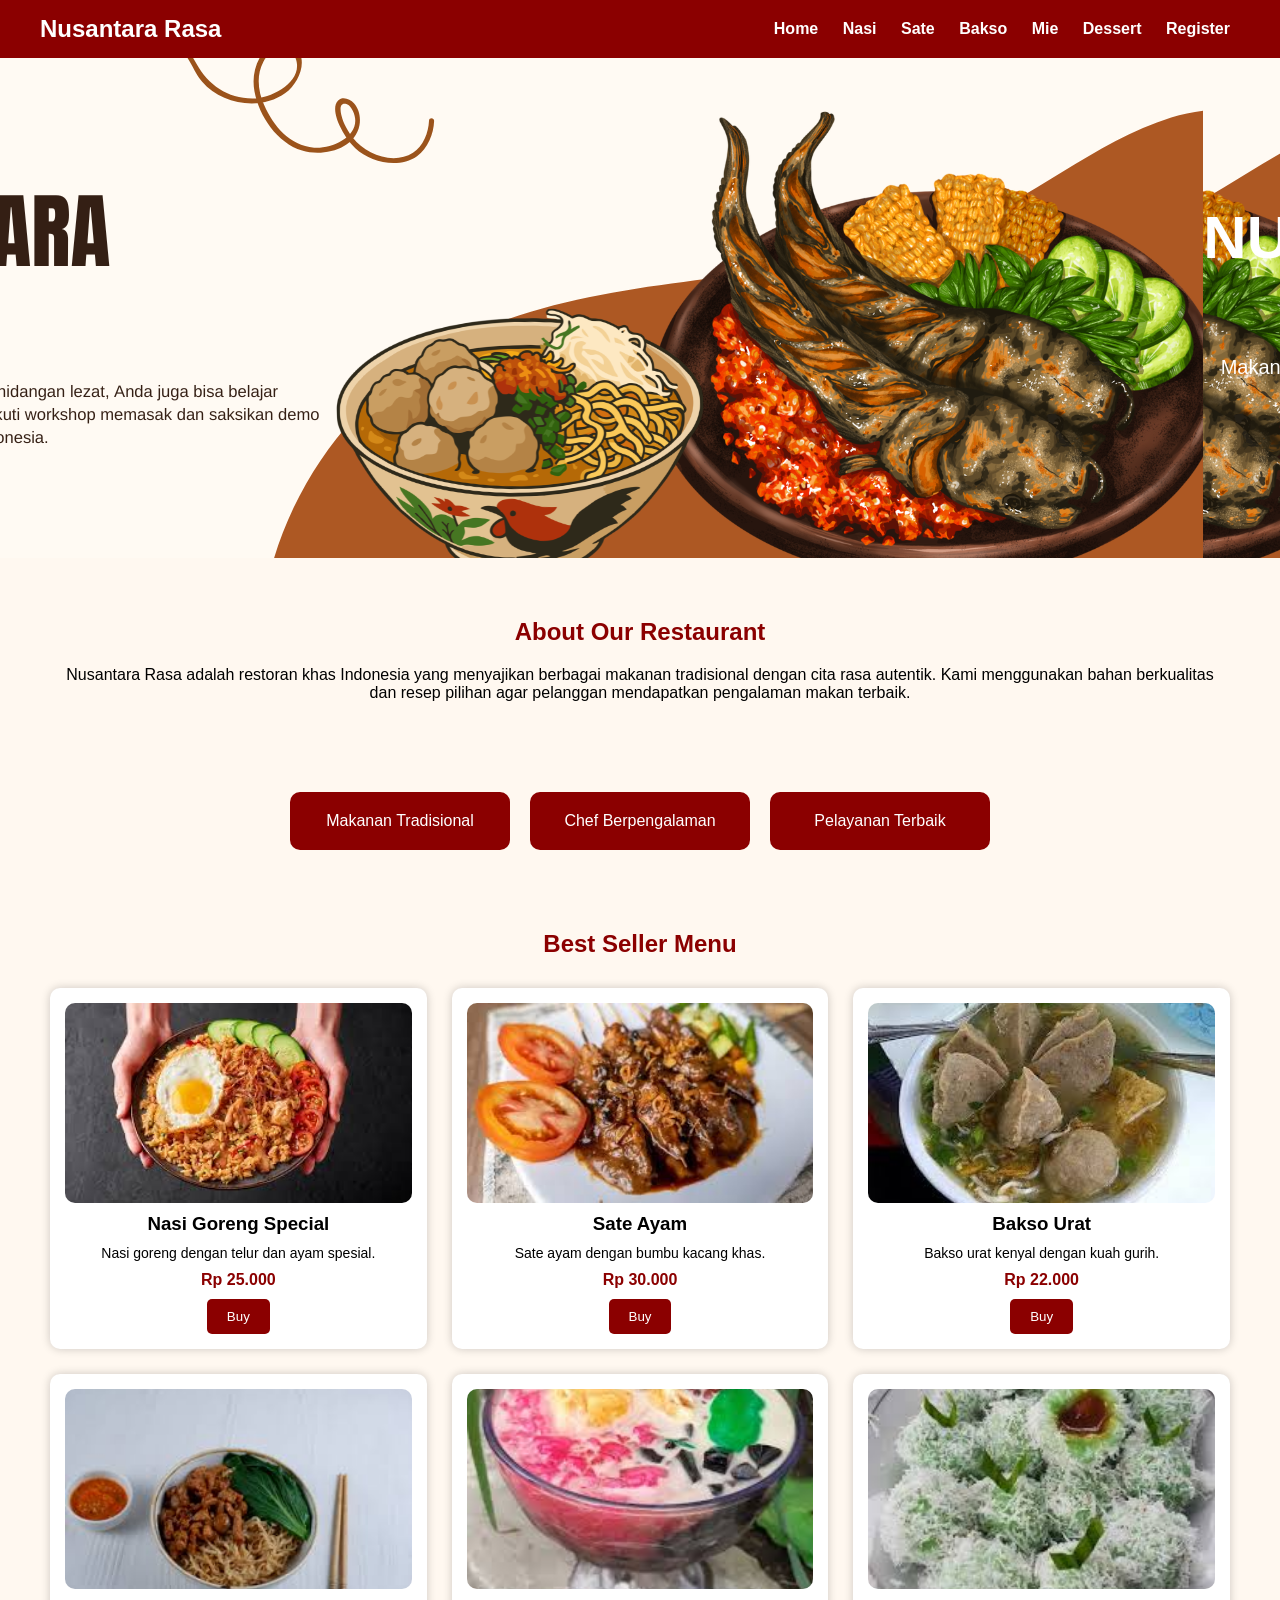
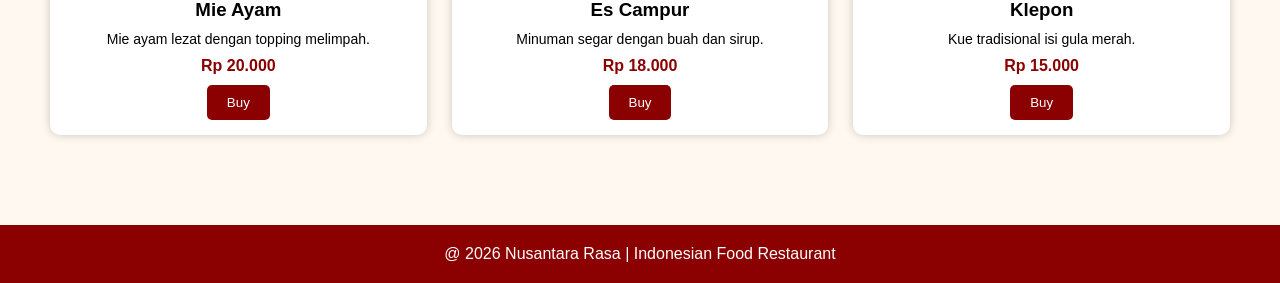
<file: index.html>
<html>
<head>
<title>Nusantara Rasa</title>
<link rel="stylesheet" href="style.css">
</head>

<body>

<!-- HEADER -->
<header class="navbar">
  <h2>Nusantara Rasa</h2>

  <nav>
    <a href="home.html">Home</a>

    <div class="dropdown">
      <a href="#">Nasi </a>
      <div class="dropdown-content">
        <a href="nasi_goreng.html">Nasi Goreng</a>
        <a href="nasi_liwet.html">Nasi Liwet</a>
      </div>
    </div>

    <div class="dropdown">
      <a href="#">Sate </a>
      <div class="dropdown-content">
        <a href="sate_ayam.html">Sate Ayam</a>
        <a href="sate_kambing.html">Sate Kambing</a>
      </div>
    </div>

    <div class="dropdown">
      <a href="#">Bakso </a>
      <div class="dropdown-content">
        <a href="bakso_urat.html">Bakso Urat</a>
        <a href="bakso_mercon.html">Bakso Mercon</a>
      </div>
    </div>

    <div class="dropdown">
      <a href="#">Mie </a>
      <div class="dropdown-content">
        <a href="mie_ayam.html">Mie Ayam</a>
        <a href="mie_goreng.html">Mie Goreng</a>
      </div>
    </div>

    <div class="dropdown">
      <a href="#">Dessert </a>
      <div class="dropdown-content">
        <a href="es_campur.html">Es Campur</a>
        <a href="klepon.html">Klepon</a>
      </div>
    </div>

    <a href="register.html">Register</a>
  </nav>
</header>

<!-- HERO -->
<section class="hero">
<img src="banner.png">
  <div class="hero-text">
    <h3>WELCOME TO</h3>
    <h1>NUSANTARA RASA</h1>
  <p>Makanan Tradisional • Rasa Autentik • Harga Bersahabat</p>
    <a href="nasi_goreng.html" class="btn">ORDER NOW</a>
  </div>
</section>

<!-- ABOUT -->
<section class="about">
  <h2>About Our Restaurant</h2>
  <p>
    Nusantara Rasa adalah restoran khas Indonesia yang menyajikan berbagai
    makanan tradisional dengan cita rasa autentik. Kami menggunakan bahan
    berkualitas dan resep pilihan agar pelanggan mendapatkan pengalaman
    makan terbaik.
  </p>
</section>

<!-- FEATURE -->
<section class="feature">
  <div class="feature-box"> Makanan Tradisional</div>
  <div class="feature-box"> Chef Berpengalaman</div>
  <div class="feature-box"> Pelayanan Terbaik</div>
</section>

<!-- PRODUCT -->
<section class="menu">
  <h2>Best Seller Menu</h2>

  <div class="menu-container">

    <div class="card">
      <img src="nasgorspe.jpg">
      <h3>Nasi Goreng Special</h3>
      <p>Nasi goreng dengan telur dan ayam spesial.</p>
      <h4>Rp 25.000</h4>
      <button>Buy</button>
    </div>

    <div class="card">
      <img src="satyam.jpg">
      <h3>Sate Ayam</h3>
      <p>Sate ayam dengan bumbu kacang khas.</p>
      <h4>Rp 30.000</h4>
      <button>Buy</button>
    </div>

    <div class="card">
      <img src="bakrat.jpg">
      <h3>Bakso Urat</h3>
      <p>Bakso urat kenyal dengan kuah gurih.</p>
      <h4>Rp 22.000</h4>
      <button>Buy</button>
    </div>

    <div class="card">
      <img src="miyam.jpg">
      <h3>Mie Ayam</h3>
      <p>Mie ayam lezat dengan topping melimpah.</p>
      <h4>Rp 20.000</h4>
      <button>Buy</button>
    </div>

    <div class="card">
      <img src="escam.jpg">
      <h3>Es Campur</h3>
      <p>Minuman segar dengan buah dan sirup.</p>
      <h4>Rp 18.000</h4>
      <button>Buy</button>
    </div>

    <div class="card">
      <img src="klepon.jpg">
      <h3>Klepon</h3>
      <p>Kue tradisional isi gula merah.</p>
      <h4>Rp 15.000</h4>
      <button>Buy</button>
    </div>

  </div>
</section>

<!-- FOOTER -->
<footer>
  @ 2026 Nusantara Rasa | Indonesian Food Restaurant
</footer>

</body>
<script>

let buttons = document.querySelectorAll("button");

buttons.forEach(function(btn){
  btn.addEventListener("click", function(){
    alert("Produk berhasil ditambahkan ke cart!");
  });
});

</script>
</html>
</file>
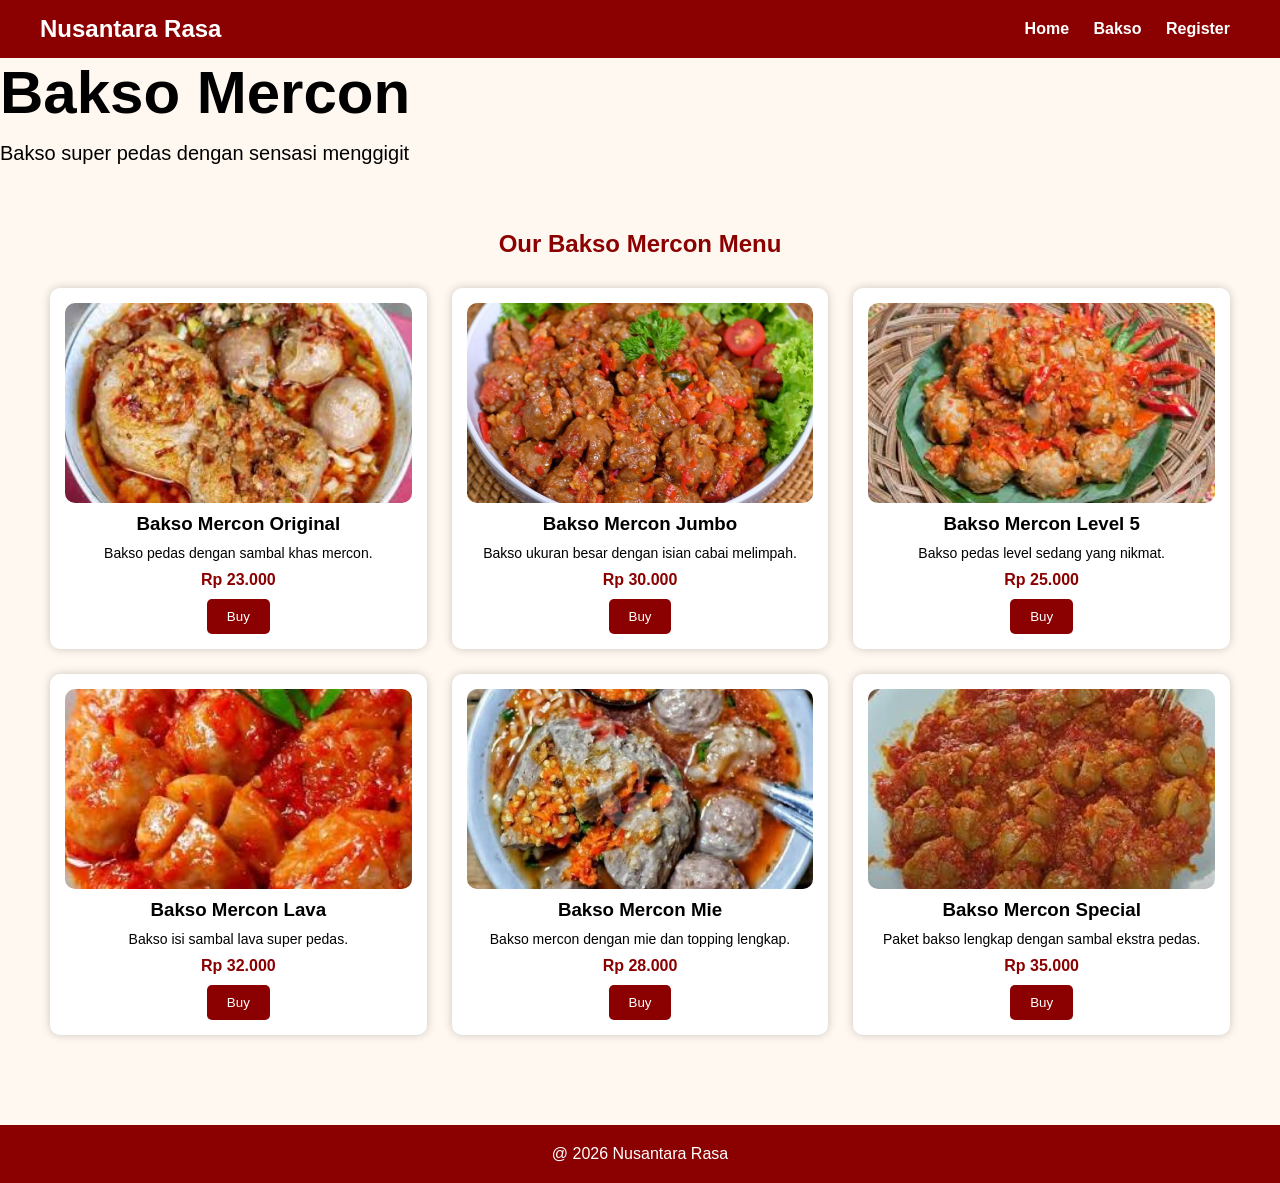
<file: bakso_mercon.html>
<html>
<head>
<title>Bakso Mercon</title>
<link rel="stylesheet" href="style.css">
</head>

<body>

<header class="navbar">
  <h2>Nusantara Rasa</h2>

  <nav>
    <a href="home.html">Home</a>

    <div class="dropdown">
      <a href="#">Bakso </a>
      <div class="dropdown-content">
        <a href="bakso_urat.html">Bakso Urat</a>
        <a href="bakso_mercon.html">Bakso Mercon</a>
      </div>
    </div>

    <a href="register.html">Register</a>
  </nav>
</header>

<!-- HERO -->
<section class="hero2">
  <div class="hero-text">
    <h1>Bakso Mercon</h1>
    <p>Bakso super pedas dengan sensasi menggigit</p>
  </div>
</section>

<!-- MENU -->
<section class="menu">
  <h2>Our Bakso Mercon Menu</h2>

  <div class="menu-container">

    <div class="card">
      <img src="bameo.jpg">
      <h3>Bakso Mercon Original</h3>
      <p>Bakso pedas dengan sambal khas mercon.</p>
      <h4>Rp 23.000</h4>
      <button>Buy</button>
    </div>

    <div class="card">
      <img src="bameju.jpg">
      <h3>Bakso Mercon Jumbo</h3>
      <p>Bakso ukuran besar dengan isian cabai melimpah.</p>
      <h4>Rp 30.000</h4>
      <button>Buy</button>
    </div>

    <div class="card">
      <img src="bame5.jpg">
      <h3>Bakso Mercon Level 5</h3>
      <p>Bakso pedas level sedang yang nikmat.</p>
      <h4>Rp 25.000</h4>
      <button>Buy</button>
    </div>

    <div class="card">
      <img src="bamela.jpg">
      <h3>Bakso Mercon Lava</h3>
      <p>Bakso isi sambal lava super pedas.</p>
      <h4>Rp 32.000</h4>
      <button>Buy</button>
    </div>

    <div class="card">
      <img src="bamei.jpg">
      <h3>Bakso Mercon Mie</h3>
      <p>Bakso mercon dengan mie dan topping lengkap.</p>
      <h4>Rp 28.000</h4>
      <button>Buy</button>
    </div>

    <div class="card">
      <img src="bamespe.jpg">
      <h3>Bakso Mercon Special</h3>
      <p>Paket bakso lengkap dengan sambal ekstra pedas.</p>
      <h4>Rp 35.000</h4>
      <button>Buy</button>
    </div>

  </div>
</section>

<footer>
  @ 2026 Nusantara Rasa
</footer>

</body>
<script>

let buttons = document.querySelectorAll("button");

buttons.forEach(function(btn){
  btn.addEventListener("click", function(){
    alert("Produk berhasil ditambahkan ke cart!");
  });
});

</script>
</html>
</file>
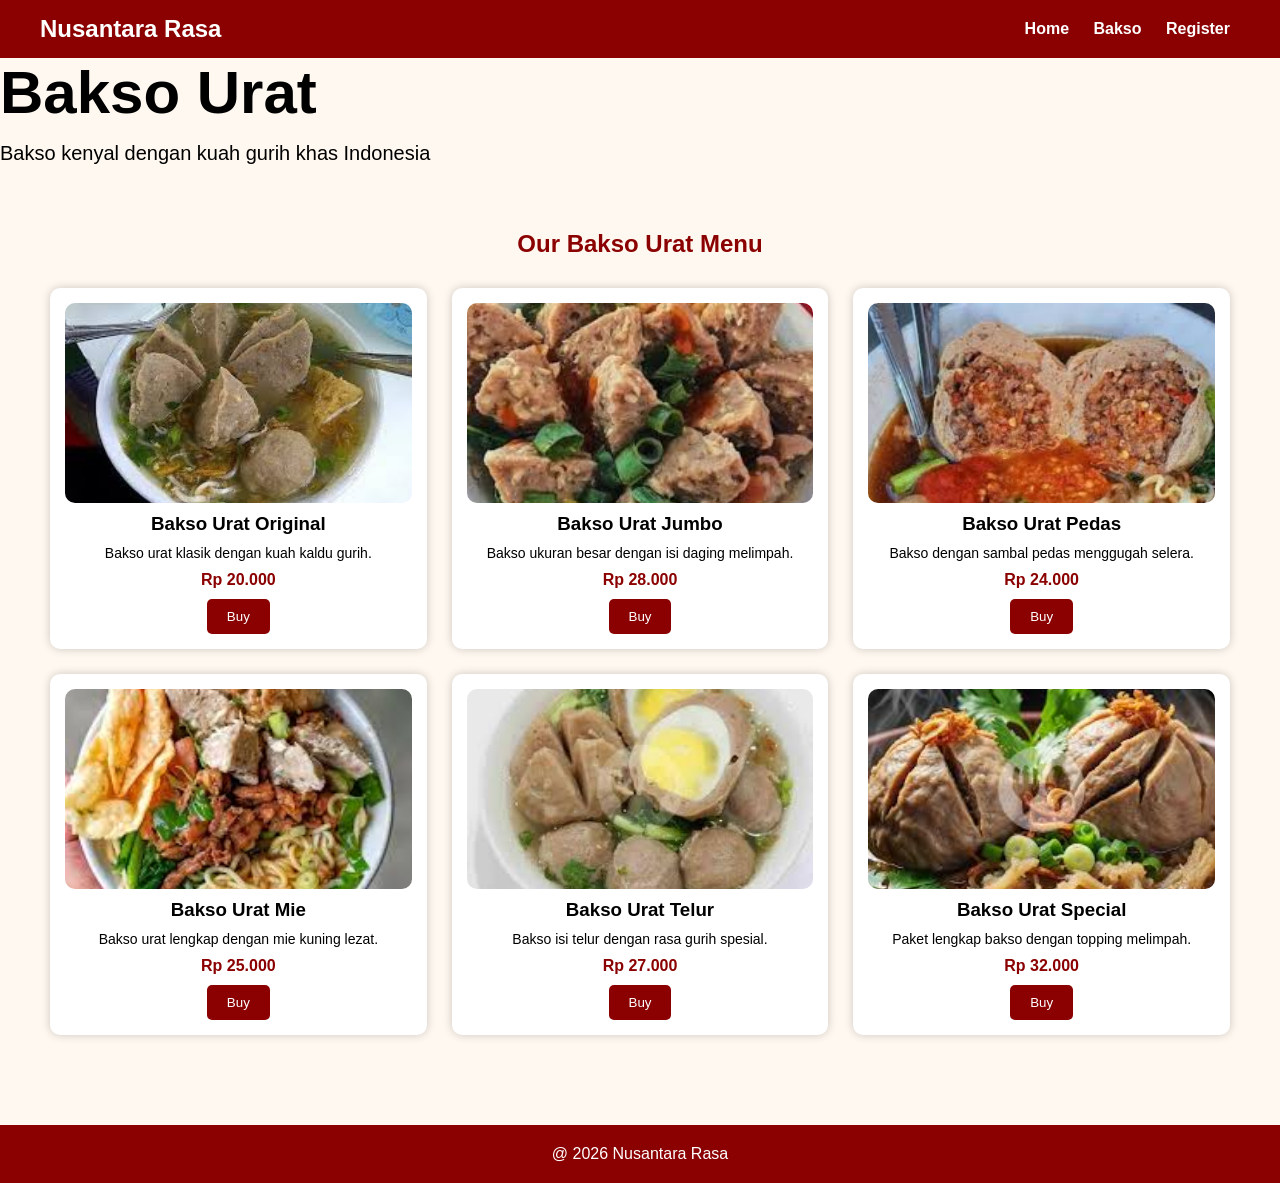
<file: bakso_urat.html>
<html>
<head>
<title>Bakso Urat</title>
<link rel="stylesheet" href="style.css">
</head>

<body>

<header class="navbar">
  <h2>Nusantara Rasa</h2>

  <nav>
    <a href="home.html">Home</a>

    <div class="dropdown">
      <a href="#">Bakso </a>
      <div class="dropdown-content">
        <a href="bakso_urat.html">Bakso Urat</a>
        <a href="bakso_mercon.html">Bakso Mercon</a>
      </div>
    </div>

    <a href="register.html">Register</a>
  </nav>
</header>

<!-- HERO -->
<section class="hero2">
  <div class="hero-text">
    <h1>Bakso Urat</h1>
    <p>Bakso kenyal dengan kuah gurih khas Indonesia</p>
  </div>
</section>

<!-- MENU -->
<section class="menu">
  <h2>Our Bakso Urat Menu</h2>

  <div class="menu-container">

    <div class="card">
      <img src="barator.jpg">
      <h3>Bakso Urat Original</h3>
      <p>Bakso urat klasik dengan kuah kaldu gurih.</p>
      <h4>Rp 20.000</h4>
      <button>Buy</button>
    </div>

    <div class="card">
      <img src="baraju.jpg">
      <h3>Bakso Urat Jumbo</h3>
      <p>Bakso ukuran besar dengan isi daging melimpah.</p>
      <h4>Rp 28.000</h4>
      <button>Buy</button>
    </div>

    <div class="card">
      <img src="barape.jpg">
      <h3>Bakso Urat Pedas</h3>
      <p>Bakso dengan sambal pedas menggugah selera.</p>
      <h4>Rp 24.000</h4>
      <button>Buy</button>
    </div>

    <div class="card">
      <img src="barami.jpg">
      <h3>Bakso Urat Mie</h3>
      <p>Bakso urat lengkap dengan mie kuning lezat.</p>
      <h4>Rp 25.000</h4>
      <button>Buy</button>
    </div>

    <div class="card">
      <img src="barate.jpg">
      <h3>Bakso Urat Telur</h3>
      <p>Bakso isi telur dengan rasa gurih spesial.</p>
      <h4>Rp 27.000</h4>
      <button>Buy</button>
    </div>

    <div class="card">
      <img src="baratspe.jpg">
      <h3>Bakso Urat Special</h3>
      <p>Paket lengkap bakso dengan topping melimpah.</p>
      <h4>Rp 32.000</h4>
      <button>Buy</button>
    </div>

  </div>
</section>

<footer>
  @ 2026 Nusantara Rasa
</footer>

</body>
<script>

let buttons = document.querySelectorAll("button");

buttons.forEach(function(btn){
  btn.addEventListener("click", function(){
    alert("Produk berhasil ditambahkan ke cart!");
  });
});

</script>
</html>
</file>
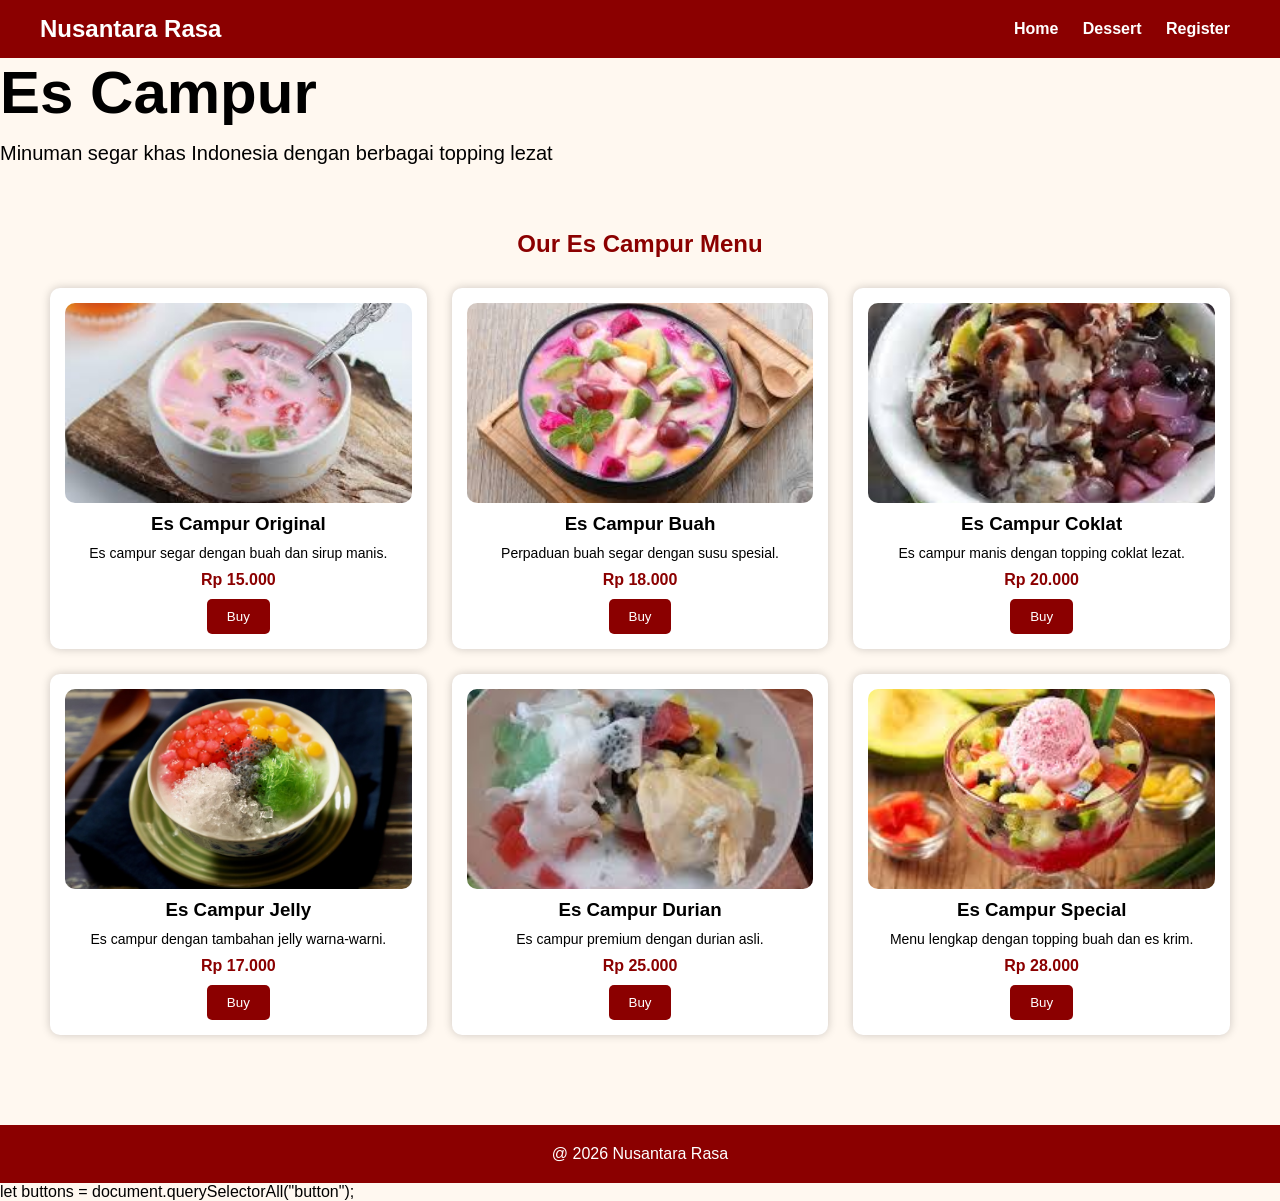
<file: es_campur.html>
<html>
<head>
<title>Es Campur</title>
<link rel="stylesheet" href="style.css">
</head>

<body>

<header class="navbar">
  <h2>Nusantara Rasa</h2>

  <nav>
    <a href="home.html">Home</a>

    <div class="dropdown">
      <a href="#">Dessert </a>
      <div class="dropdown-content">
        <a href="es_campur.html">Es Campur</a>
        <a href="klepon.html">Klepon</a>
      </div>
    </div>

    <a href="register.html">Register</a>
  </nav>
</header>

<!-- HERO -->
<section class="hero2">
  <div class="hero-text">
    <h1>Es Campur</h1>
    <p>Minuman segar khas Indonesia dengan berbagai topping lezat</p>
  </div>
</section>

<!-- MENU -->
<section class="menu">
  <h2>Our Es Campur Menu</h2>

  <div class="menu-container">

    <div class="card">
      <img src="escao.jpg">
      <h3>Es Campur Original</h3>
      <p>Es campur segar dengan buah dan sirup manis.</p>
      <h4>Rp 15.000</h4>
      <button>Buy</button>
    </div>

    <div class="card">
      <img src="escabu.jpg">
      <h3>Es Campur Buah</h3>
      <p>Perpaduan buah segar dengan susu spesial.</p>
      <h4>Rp 18.000</h4>
      <button>Buy</button>
    </div>

    <div class="card">
      <img src="escaco.jpg">
      <h3>Es Campur Coklat</h3>
      <p>Es campur manis dengan topping coklat lezat.</p>
      <h4>Rp 20.000</h4>
      <button>Buy</button>
    </div>

    <div class="card">
      <img src="escaje.jpg">
      <h3>Es Campur Jelly</h3>
      <p>Es campur dengan tambahan jelly warna-warni.</p>
      <h4>Rp 17.000</h4>
      <button>Buy</button>
    </div>

    <div class="card">
      <img src="escadu.jpg">
      <h3>Es Campur Durian</h3>
      <p>Es campur premium dengan durian asli.</p>
      <h4>Rp 25.000</h4>
      <button>Buy</button>
    </div>

    <div class="card">
      <img src="escape.jpg">
      <h3>Es Campur Special</h3>
      <p>Menu lengkap dengan topping buah dan es krim.</p>
      <h4>Rp 28.000</h4>
      <button>Buy</button>
    </div>

  </div>
</section>

<footer>
  @ 2026 Nusantara Rasa
</footer>

</body>
let buttons = document.querySelectorAll("button");
<script>

let buttons = document.querySelectorAll("button");

buttons.forEach(function(btn){
  btn.addEventListener("click", function(){
    alert("Produk berhasil ditambahkan ke cart!");
  });
});

</script>
</html>
</file>
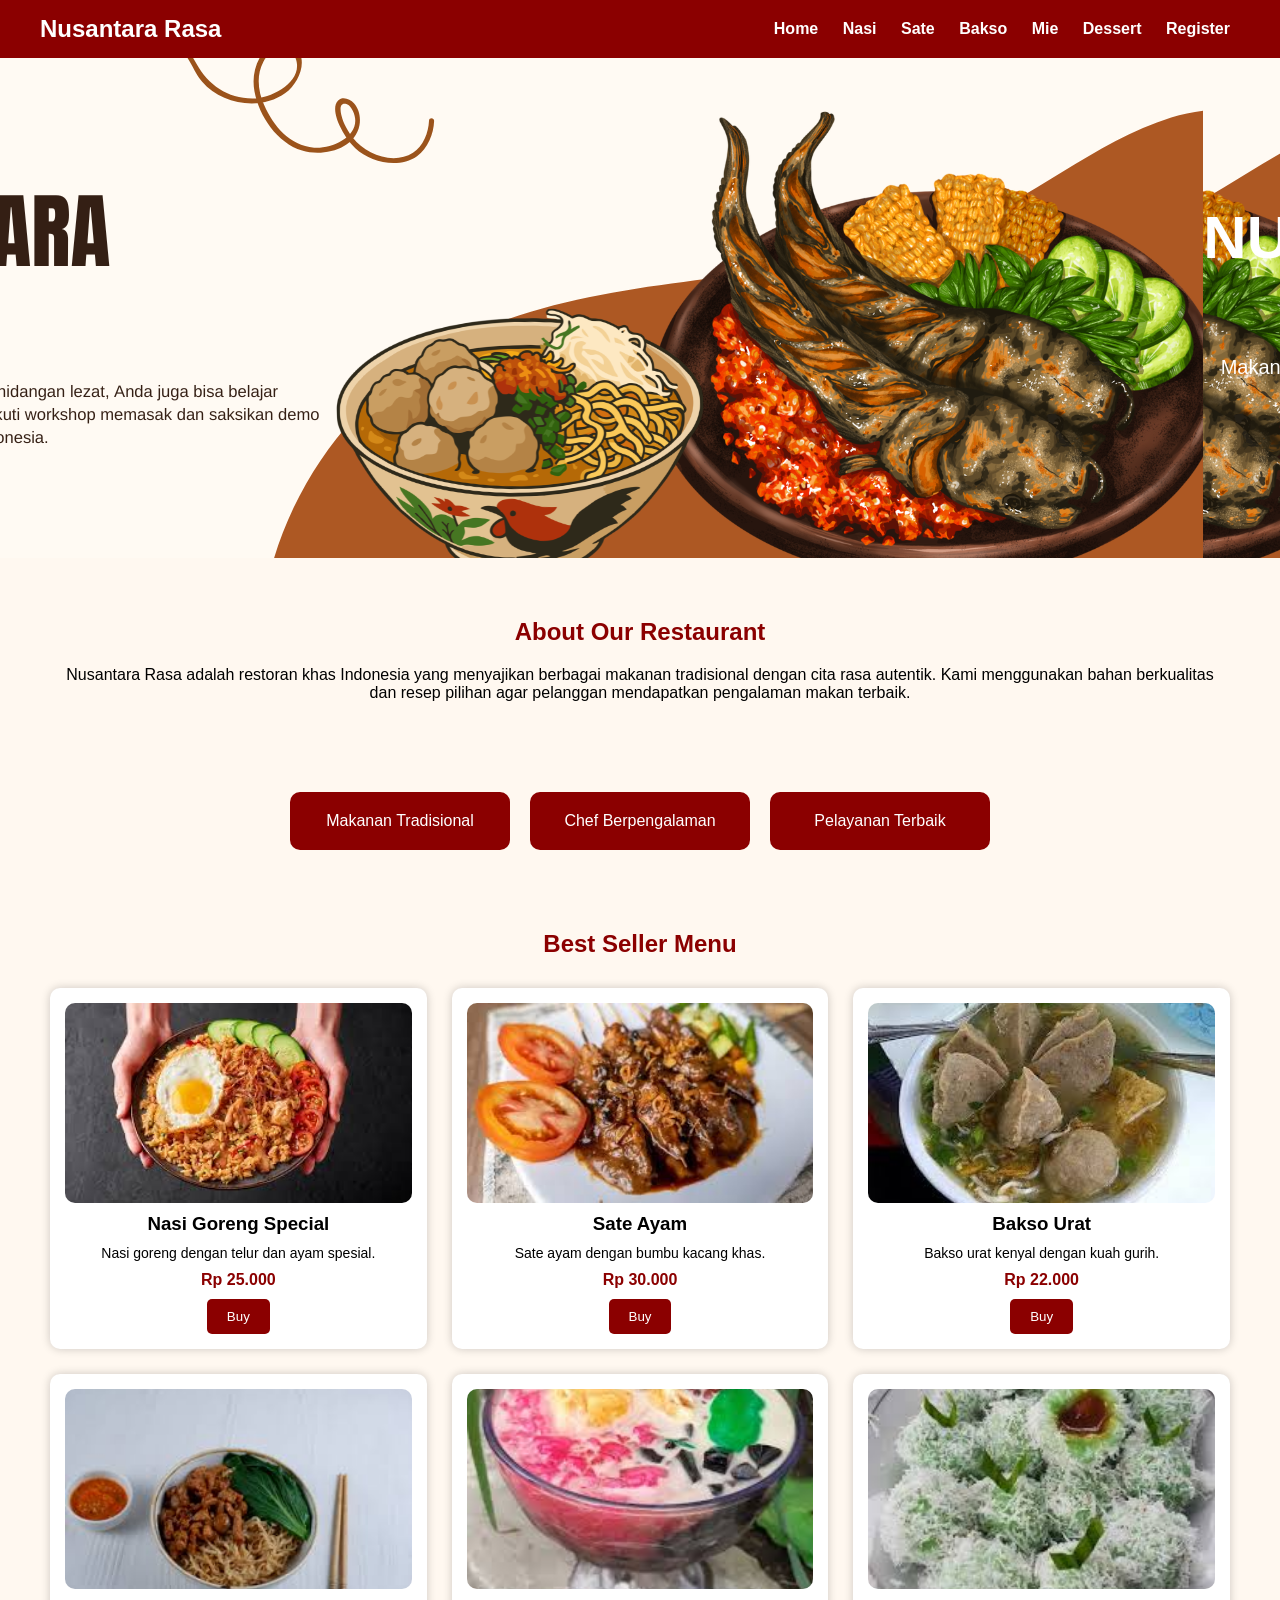
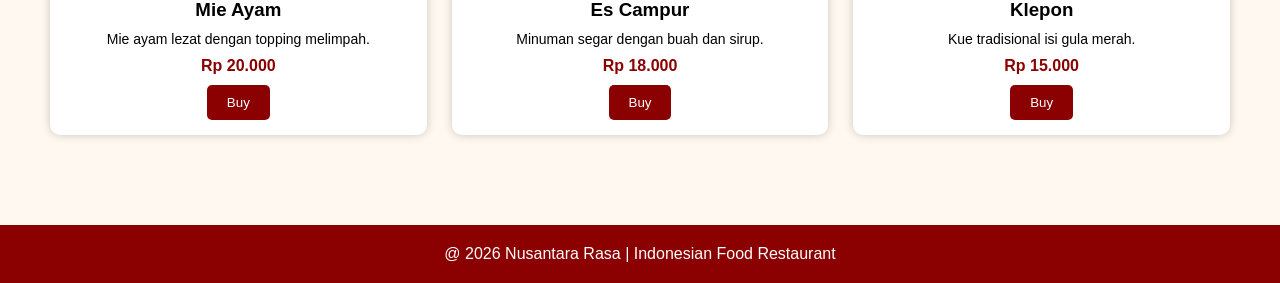
<file: home.html>
<html>
<head>
<title>Nusantara Rasa</title>
<link rel="stylesheet" href="style.css">
</head>

<body>

<!-- HEADER -->
<header class="navbar">
  <h2>Nusantara Rasa</h2>

  <nav>
    <a href="home.html">Home</a>

    <div class="dropdown">
      <a href="#">Nasi </a>
      <div class="dropdown-content">
        <a href="nasi_goreng.html">Nasi Goreng</a>
        <a href="nasi_liwet.html">Nasi Liwet</a>
      </div>
    </div>

    <div class="dropdown">
      <a href="#">Sate </a>
      <div class="dropdown-content">
        <a href="sate_ayam.html">Sate Ayam</a>
        <a href="sate_kambing.html">Sate Kambing</a>
      </div>
    </div>

    <div class="dropdown">
      <a href="#">Bakso </a>
      <div class="dropdown-content">
        <a href="bakso_urat.html">Bakso Urat</a>
        <a href="bakso_mercon.html">Bakso Mercon</a>
      </div>
    </div>

    <div class="dropdown">
      <a href="#">Mie </a>
      <div class="dropdown-content">
        <a href="mie_ayam.html">Mie Ayam</a>
        <a href="mie_goreng.html">Mie Goreng</a>
      </div>
    </div>

    <div class="dropdown">
      <a href="#">Dessert </a>
      <div class="dropdown-content">
        <a href="es_campur.html">Es Campur</a>
        <a href="klepon.html">Klepon</a>
      </div>
    </div>

    <a href="register.html">Register</a>
  </nav>
</header>

<!-- HERO -->
<section class="hero">
<img src="banner.png">
  <div class="hero-text">
    <h3>WELCOME TO</h3>
    <h1>NUSANTARA RASA</h1>
    <p>Makanan Tradisional • Rasa Autentik • Harga Bersahabat</p>
    <a href="nasi_goreng.html" class="btn">ORDER NOW</a>
  </div>
</section>

<!-- ABOUT -->
<section class="about">
  <h2>About Our Restaurant</h2>
  <p>
    Nusantara Rasa adalah restoran khas Indonesia yang menyajikan berbagai
    makanan tradisional dengan cita rasa autentik. Kami menggunakan bahan
    berkualitas dan resep pilihan agar pelanggan mendapatkan pengalaman
    makan terbaik.
  </p>
</section>

<!-- FEATURE -->
<section class="feature">
  <div class="feature-box"> Makanan Tradisional</div>
  <div class="feature-box"> Chef Berpengalaman</div>
  <div class="feature-box"> Pelayanan Terbaik</div>
</section>

<!-- PRODUCT -->
<section class="menu">
  <h2>Best Seller Menu</h2>

  <div class="menu-container">

    <div class="card">
      <img src="nasgorspe.jpg">
      <h3>Nasi Goreng Special</h3>
      <p>Nasi goreng dengan telur dan ayam spesial.</p>
      <h4>Rp 25.000</h4>
      <button>Buy</button>
    </div>

    <div class="card">
      <img src="satyam.jpg">
      <h3>Sate Ayam</h3>
      <p>Sate ayam dengan bumbu kacang khas.</p>
      <h4>Rp 30.000</h4>
      <button>Buy</button>
    </div>

    <div class="card">
      <img src="bakrat.jpg">
      <h3>Bakso Urat</h3>
      <p>Bakso urat kenyal dengan kuah gurih.</p>
      <h4>Rp 22.000</h4>
      <button>Buy</button>
    </div>

    <div class="card">
      <img src="miyam.jpg">
      <h3>Mie Ayam</h3>
      <p>Mie ayam lezat dengan topping melimpah.</p>
      <h4>Rp 20.000</h4>
      <button>Buy</button>
    </div>

    <div class="card">
      <img src="escam.jpg">
      <h3>Es Campur</h3>
      <p>Minuman segar dengan buah dan sirup.</p>
      <h4>Rp 18.000</h4>
      <button>Buy</button>
    </div>

    <div class="card">
      <img src="klepon.jpg">
      <h3>Klepon</h3>
      <p>Kue tradisional isi gula merah.</p>
      <h4>Rp 15.000</h4>
      <button>Buy</button>
    </div>

  </div>
</section>

<!-- FOOTER -->
<footer>
  @ 2026 Nusantara Rasa | Indonesian Food Restaurant
</footer>

</body>
<script>

let buttons = document.querySelectorAll("button");

buttons.forEach(function(btn){
  btn.addEventListener("click", function(){
    alert("Produk berhasil ditambahkan ke cart!");
  });
});

</script>
</html>
</file>
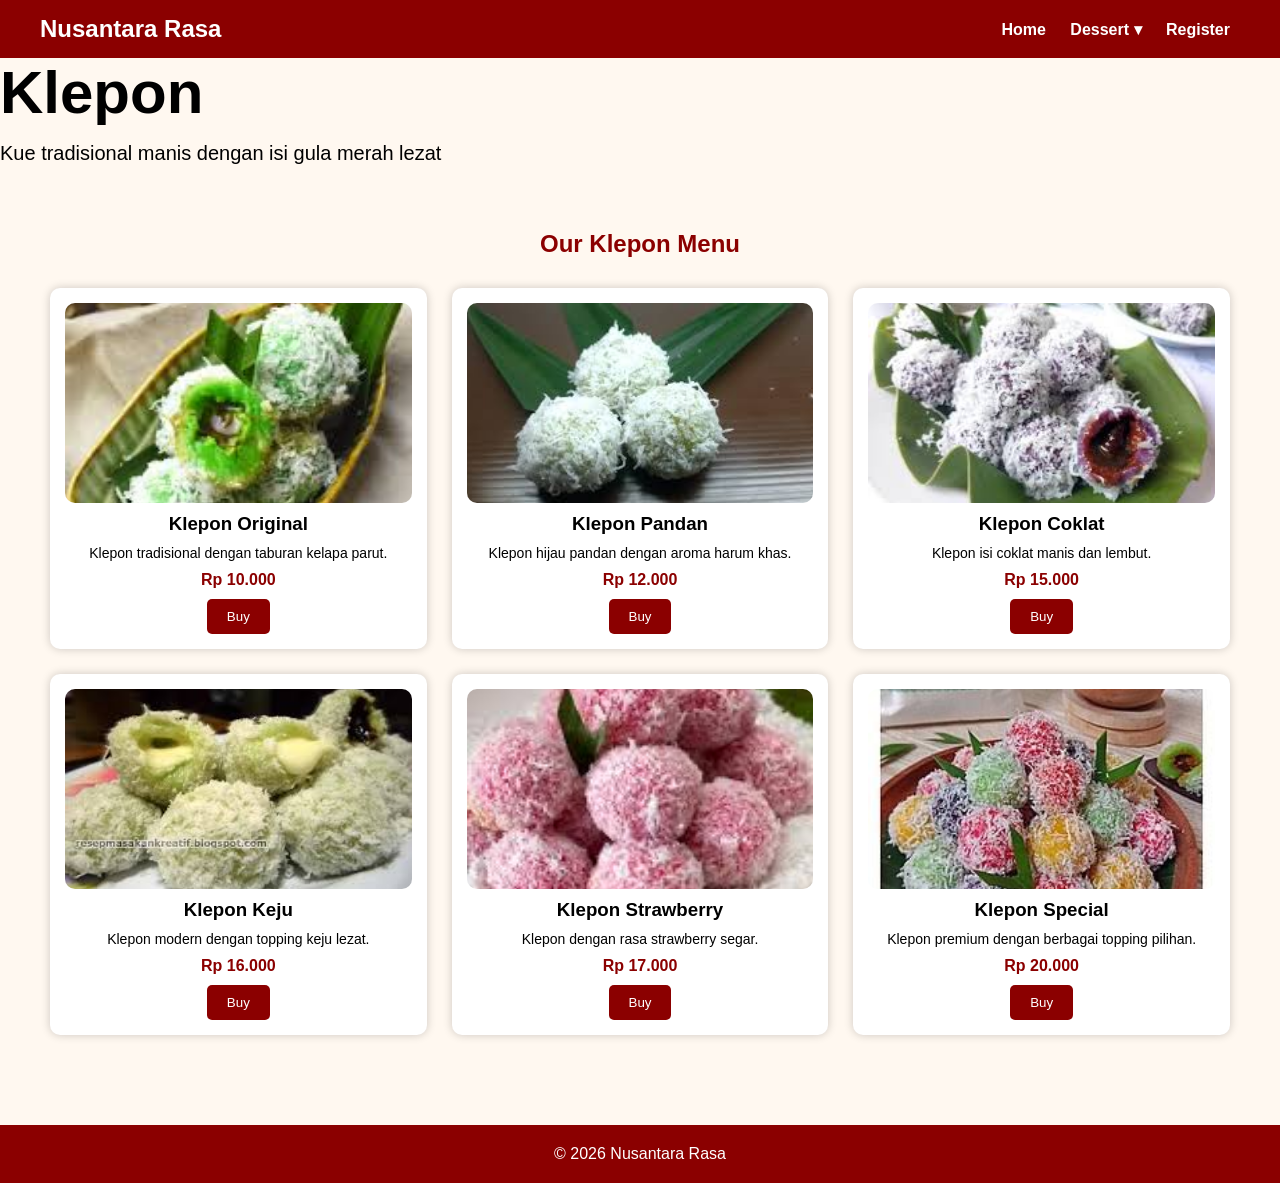
<file: klepon.html>
<html>
<head>
<title>Klepon</title>
<link rel="stylesheet" href="style.css">
</head>

<body>

<header class="navbar">
  <h2>Nusantara Rasa</h2>

  <nav>
    <a href="home.html">Home</a>

    <div class="dropdown">
      <a href="#">Dessert ▾</a>
      <div class="dropdown-content">
        <a href="es_campur.html">Es Campur</a>
        <a href="klepon.html">Klepon</a>
      </div>
    </div>

    <a href="register.html">Register</a>
  </nav>
</header>

<!-- HERO -->
<section class="hero2">
  <div class="hero-text">
    <h1>Klepon</h1>
    <p>Kue tradisional manis dengan isi gula merah lezat</p>
  </div>
</section>

<!-- MENU -->
<section class="menu">
  <h2>Our Klepon Menu</h2>

  <div class="menu-container">

    <div class="card">
      <img src="kle.jpg">
      <h3>Klepon Original</h3>
      <p>Klepon tradisional dengan taburan kelapa parut.</p>
      <h4>Rp 10.000</h4>
      <button>Buy</button>
    </div>

    <div class="card">
      <img src="klep.jpg">
      <h3>Klepon Pandan</h3>
      <p>Klepon hijau pandan dengan aroma harum khas.</p>
      <h4>Rp 12.000</h4>
      <button>Buy</button>
    </div>

    <div class="card">
      <img src="kleco.jpg">
      <h3>Klepon Coklat</h3>
      <p>Klepon isi coklat manis dan lembut.</p>
      <h4>Rp 15.000</h4>
      <button>Buy</button>
    </div>

    <div class="card">
      <img src="kleke.jpg">
      <h3>Klepon Keju</h3>
      <p>Klepon modern dengan topping keju lezat.</p>
      <h4>Rp 16.000</h4>
      <button>Buy</button>
    </div>

    <div class="card">
      <img src="klest.jpg">
      <h3>Klepon Strawberry</h3>
      <p>Klepon dengan rasa strawberry segar.</p>
      <h4>Rp 17.000</h4>
      <button>Buy</button>
    </div>

    <div class="card">
      <img src="klespe.jpg">
      <h3>Klepon Special</h3>
      <p>Klepon premium dengan berbagai topping pilihan.</p>
      <h4>Rp 20.000</h4>
      <button>Buy</button>
    </div>

  </div>
</section>

<footer>
  © 2026 Nusantara Rasa
</footer>

</body>
<script>

let buttons = document.querySelectorAll("button");

buttons.forEach(function(btn){
  btn.addEventListener("click", function(){
    alert("Produk berhasil ditambahkan ke cart!");
  });
});

</script>
</html>
</file>
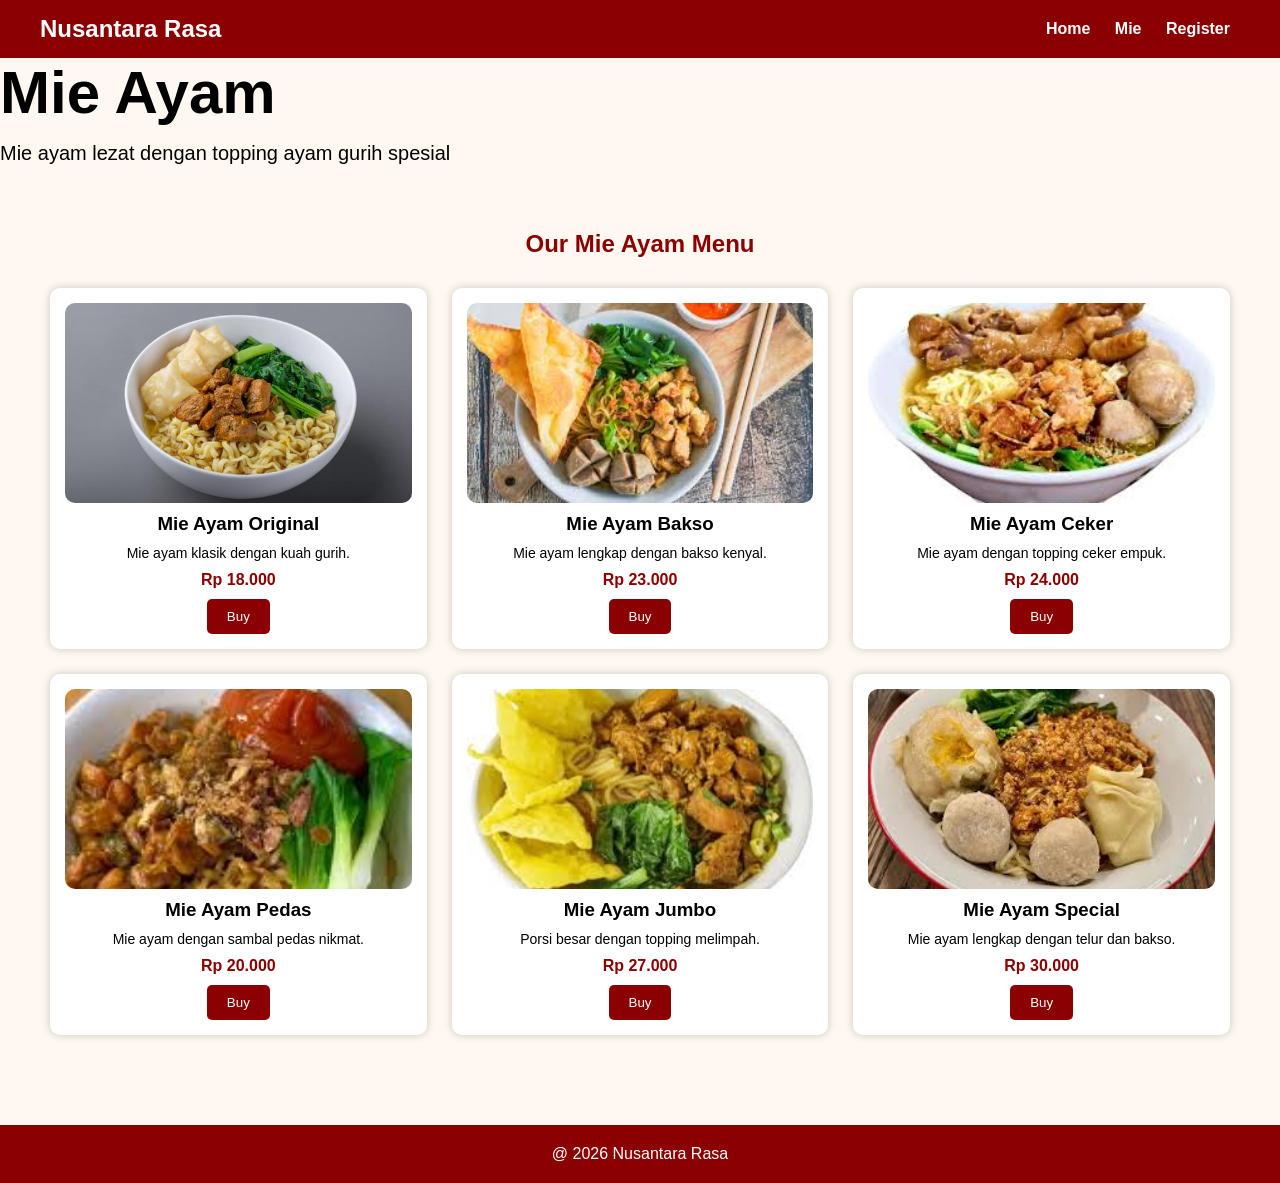
<file: mie_ayam.html>
<html>
<head>
<title>Mie Ayam</title>
<link rel="stylesheet" href="style.css">
</head>

<body>

<header class="navbar">
  <h2>Nusantara Rasa</h2>

  <nav>
    <a href="home.html">Home</a>

    <div class="dropdown">
      <a href="#">Mie </a>
      <div class="dropdown-content">
        <a href="mie_ayam.html">Mie Ayam</a>
        <a href="mie_goreng.html">Mie Goreng</a>
      </div>
    </div>

    <a href="register.html">Register</a>
  </nav>
</header>

<!-- HERO -->
<section class="hero2">
  <div class="hero-text">
    <h1>Mie Ayam</h1>
    <p>Mie ayam lezat dengan topping ayam gurih spesial</p>
  </div>
</section>

<!-- MENU -->
<section class="menu">
  <h2>Our Mie Ayam Menu</h2>

  <div class="menu-container">

    <div class="card">
      <img src="miyaor.jpg">
      <h3>Mie Ayam Original</h3>
      <p>Mie ayam klasik dengan kuah gurih.</p>
      <h4>Rp 18.000</h4>
      <button>Buy</button>
    </div>

    <div class="card">
      <img src="miyaba.jpg">
      <h3>Mie Ayam Bakso</h3>
      <p>Mie ayam lengkap dengan bakso kenyal.</p>
      <h4>Rp 23.000</h4>
      <button>Buy</button>
    </div>

    <div class="card">
      <img src="miyace.jpg">
      <h3>Mie Ayam Ceker</h3>
      <p>Mie ayam dengan topping ceker empuk.</p>
      <h4>Rp 24.000</h4>
      <button>Buy</button>
    </div>

    <div class="card">
      <img src="miyape.jpg">
      <h3>Mie Ayam Pedas</h3>
      <p>Mie ayam dengan sambal pedas nikmat.</p>
      <h4>Rp 20.000</h4>
      <button>Buy</button>
    </div>

    <div class="card">
      <img src="miyaju.jpg">
      <h3>Mie Ayam Jumbo</h3>
      <p>Porsi besar dengan topping melimpah.</p>
      <h4>Rp 27.000</h4>
      <button>Buy</button>
    </div>

    <div class="card">
      <img src="miyaspe.jpg">
      <h3>Mie Ayam Special</h3>
      <p>Mie ayam lengkap dengan telur dan bakso.</p>
      <h4>Rp 30.000</h4>
      <button>Buy</button>
    </div>

  </div>
</section>

<footer>
  @ 2026 Nusantara Rasa
</footer>

</body>
<script>

let buttons = document.querySelectorAll("button");

buttons.forEach(function(btn){
  btn.addEventListener("click", function(){
    alert("Produk berhasil ditambahkan ke cart!");
  });
});

</script>
</html>
</file>
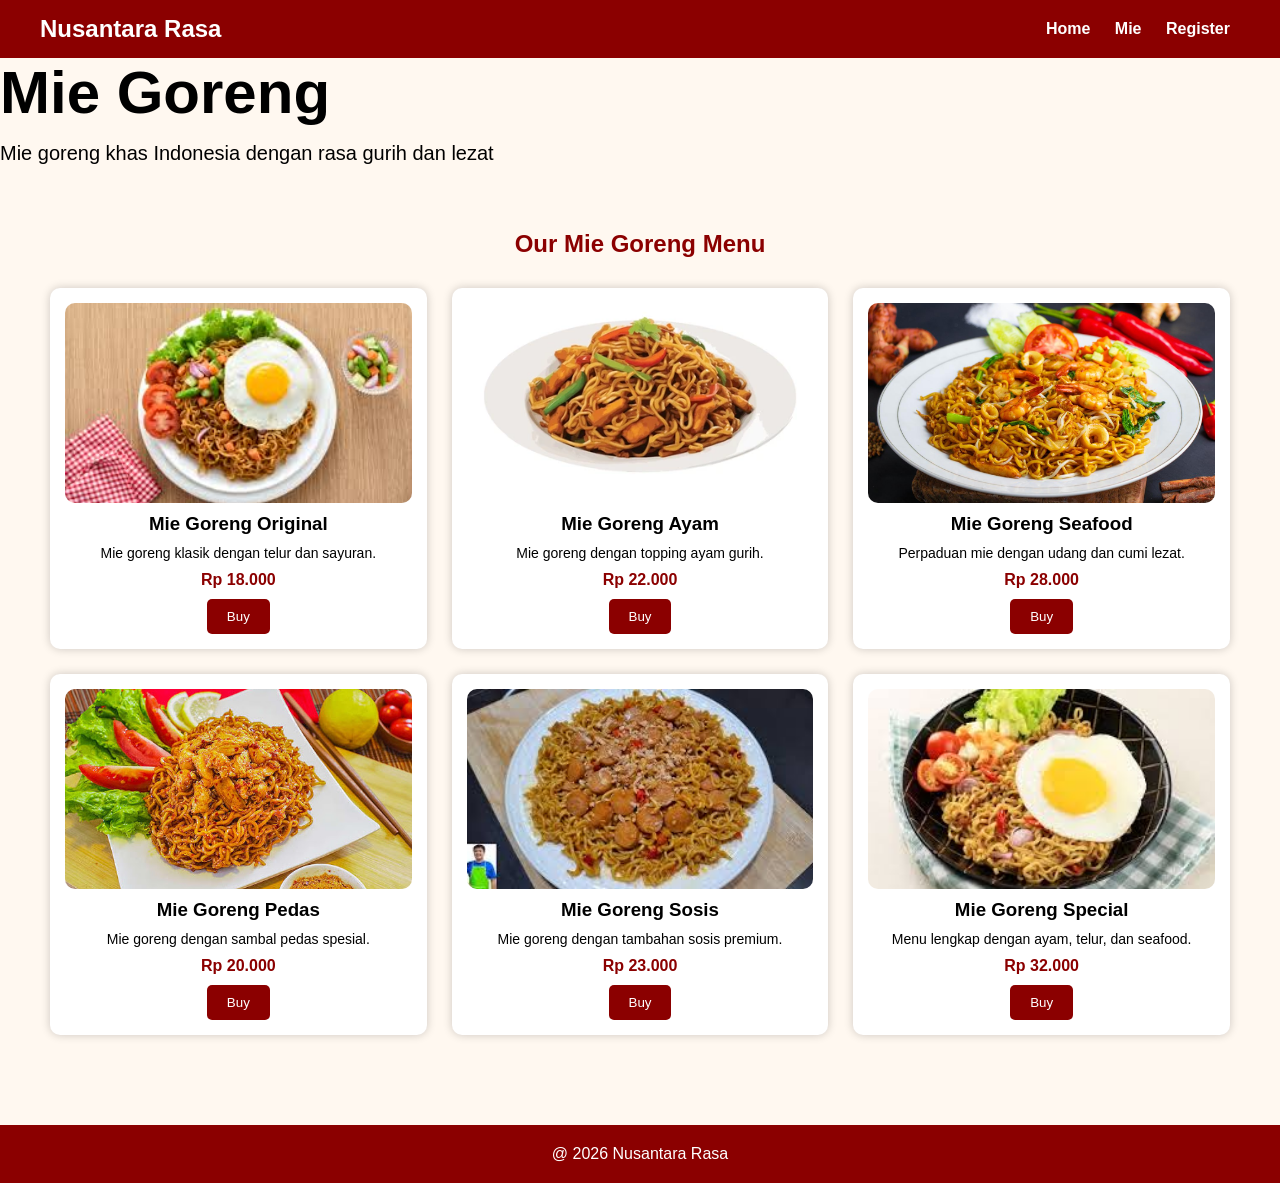
<file: mie_goreng.html>
<html>
<head>
<title>Mie Goreng</title>
<link rel="stylesheet" href="style.css">
</head>

<body>

<header class="navbar">
  <h2>Nusantara Rasa</h2>

  <nav>
    <a href="home.html">Home</a>

    <div class="dropdown">
      <a href="#">Mie </a>
      <div class="dropdown-content">
        <a href="mie_ayam.html">Mie Ayam</a>
        <a href="mie_goreng.html">Mie Goreng</a>
      </div>
    </div>

    <a href="register.html">Register</a>
  </nav>
</header>

<!-- HERO -->
<section class="hero2">
  <div class="hero-text">
    <h1>Mie Goreng</h1>
    <p>Mie goreng khas Indonesia dengan rasa gurih dan lezat</p>
  </div>
</section>

<!-- MENU -->
<section class="menu">
  <h2>Our Mie Goreng Menu</h2>

  <div class="menu-container">

    <div class="card">
      <img src="migor.jpg">
      <h3>Mie Goreng Original</h3>
      <p>Mie goreng klasik dengan telur dan sayuran.</p>
      <h4>Rp 18.000</h4>
      <button>Buy</button>
    </div>

    <div class="card">
      <img src="migoyam.jpg">
      <h3>Mie Goreng Ayam</h3>
      <p>Mie goreng dengan topping ayam gurih.</p>
      <h4>Rp 22.000</h4>
      <button>Buy</button>
    </div>

    <div class="card">
      <img src="migosea.jpg">
      <h3>Mie Goreng Seafood</h3>
      <p>Perpaduan mie dengan udang dan cumi lezat.</p>
      <h4>Rp 28.000</h4>
      <button>Buy</button>
    </div>

    <div class="card">
      <img src="migope.jpg">
      <h3>Mie Goreng Pedas</h3>
      <p>Mie goreng dengan sambal pedas spesial.</p>
      <h4>Rp 20.000</h4>
      <button>Buy</button>
    </div>

    <div class="card">
      <img src="migoso.jpg">
      <h3>Mie Goreng Sosis</h3>
      <p>Mie goreng dengan tambahan sosis premium.</p>
      <h4>Rp 23.000</h4>
      <button>Buy</button>
    </div>

    <div class="card">
      <img src="migospe.jpg">
      <h3>Mie Goreng Special</h3>
      <p>Menu lengkap dengan ayam, telur, dan seafood.</p>
      <h4>Rp 32.000</h4>
      <button>Buy</button>
    </div>

  </div>
</section>

<footer>
  @ 2026 Nusantara Rasa
</footer>

</body>
<script>

let buttons = document.querySelectorAll("button");

buttons.forEach(function(btn){
  btn.addEventListener("click", function(){
    alert("Produk berhasil ditambahkan ke cart!");
  });
});

</script>
</html>
</file>
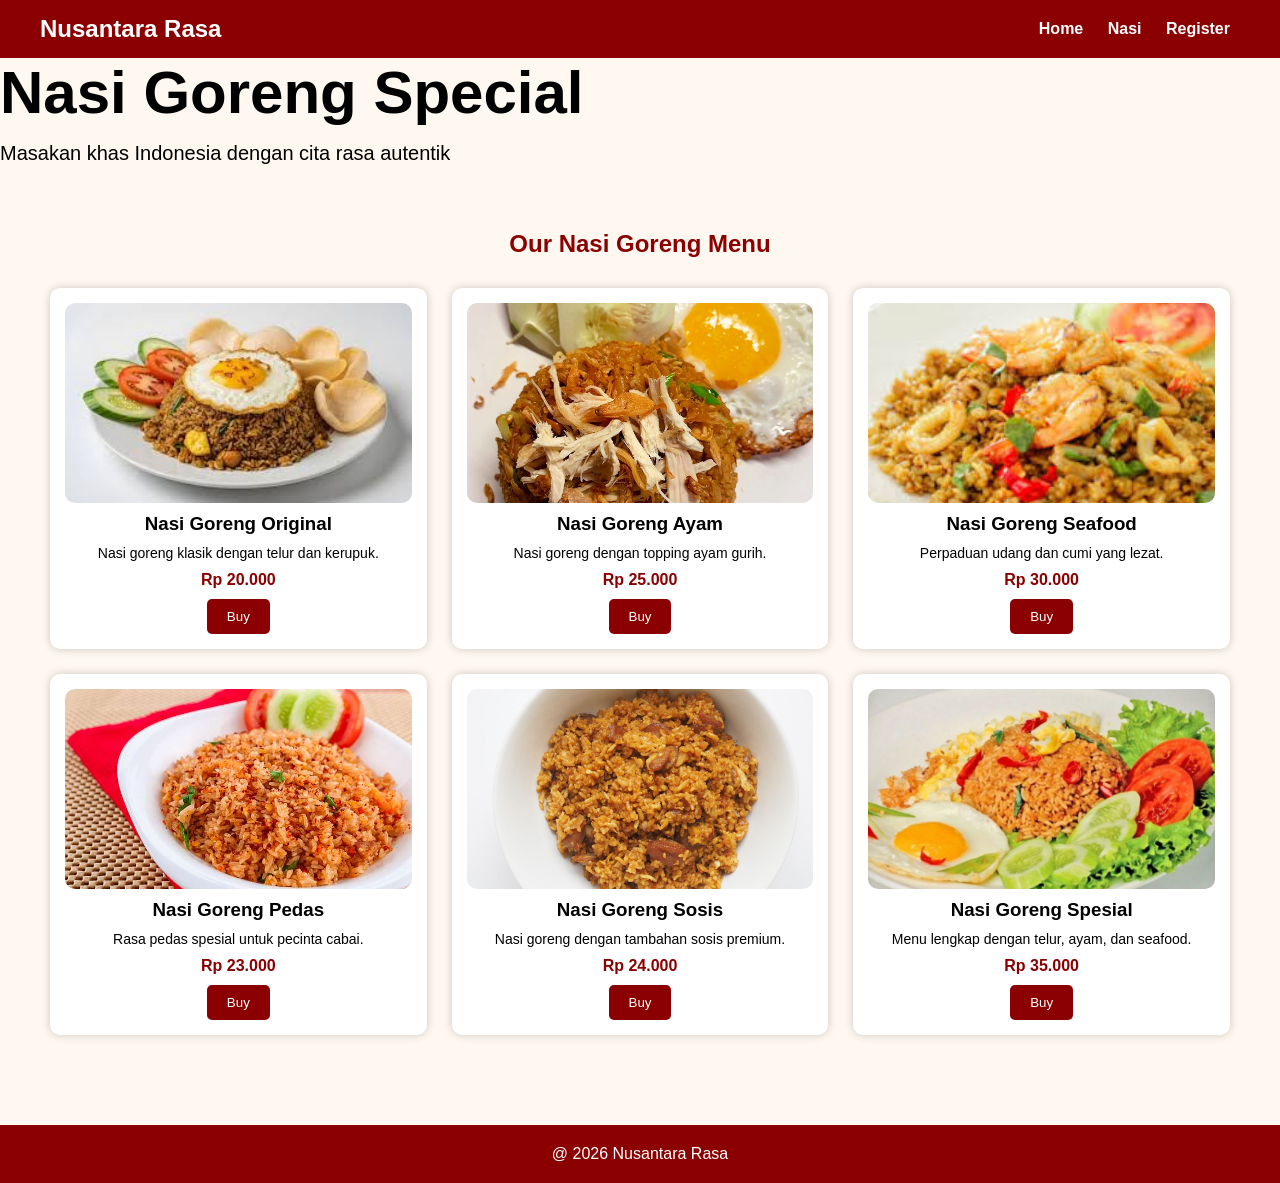
<file: nasi_goreng.html>
<html>
<head>
<title>Nasi Goreng</title>
<link rel="stylesheet" href="style.css">
</head>

<body>

<header class="navbar">
  <h2>Nusantara Rasa</h2>

  <nav>
    <a href="home.html">Home</a>

    <div class="dropdown">
      <a href="#">Nasi </a>
      <div class="dropdown-content">
        <a href="nasi_goreng.html">Nasi Goreng</a>
        <a href="nasi_liwet.html">Nasi Liwet</a>
      </div>
    </div>

    <a href="register.html">Register</a>
  </nav>
</header>

<!-- HERO -->
<section class="hero2">
  <div class="hero-text">
    <h1>Nasi Goreng Special</h1>
    <p>Masakan khas Indonesia dengan cita rasa autentik</p>
  </div>
</section>

<!-- MENU -->
<section class="menu">
  <h2>Our Nasi Goreng Menu</h2>

  <div class="menu-container">

    <div class="card">
      <img src="nasgokrupuk.jpg">
      <h3>Nasi Goreng Original</h3>
      <p>Nasi goreng klasik dengan telur dan kerupuk.</p>
      <h4>Rp 20.000</h4>
      <button>Buy</button>
    </div>

    <div class="card">
      <img src="nasgoryam.jpg">
      <h3>Nasi Goreng Ayam</h3>
      <p>Nasi goreng dengan topping ayam gurih.</p>
      <h4>Rp 25.000</h4>
      <button>Buy</button>
    </div>

    <div class="card">
      <img src="nasgorsea.jpg">
      <h3>Nasi Goreng Seafood</h3>
      <p>Perpaduan udang dan cumi yang lezat.</p>
      <h4>Rp 30.000</h4>
      <button>Buy</button>
    </div>

    <div class="card">
      <img src="nasgorspi.jpg">
      <h3>Nasi Goreng Pedas</h3>
      <p>Rasa pedas spesial untuk pecinta cabai.</p>
      <h4>Rp 23.000</h4>
      <button>Buy</button>
    </div>

    <div class="card">
      <img src="nasgorso.jpg">
      <h3>Nasi Goreng Sosis</h3>
      <p>Nasi goreng dengan tambahan sosis premium.</p>
      <h4>Rp 24.000</h4>
      <button>Buy</button>
    </div>

    <div class="card">
      <img src="nasgorspe1.jpg">
      <h3>Nasi Goreng Spesial</h3>
      <p>Menu lengkap dengan telur, ayam, dan seafood.</p>
      <h4>Rp 35.000</h4>
      <button>Buy</button>
    </div>

  </div>
</section>

<footer>
  @ 2026 Nusantara Rasa
</footer>

</body>
<script>

let buttons = document.querySelectorAll("button");

buttons.forEach(function(btn){
  btn.addEventListener("click", function(){
    alert("Produk berhasil ditambahkan ke cart!");
  });
});

</script>
</html>
</file>
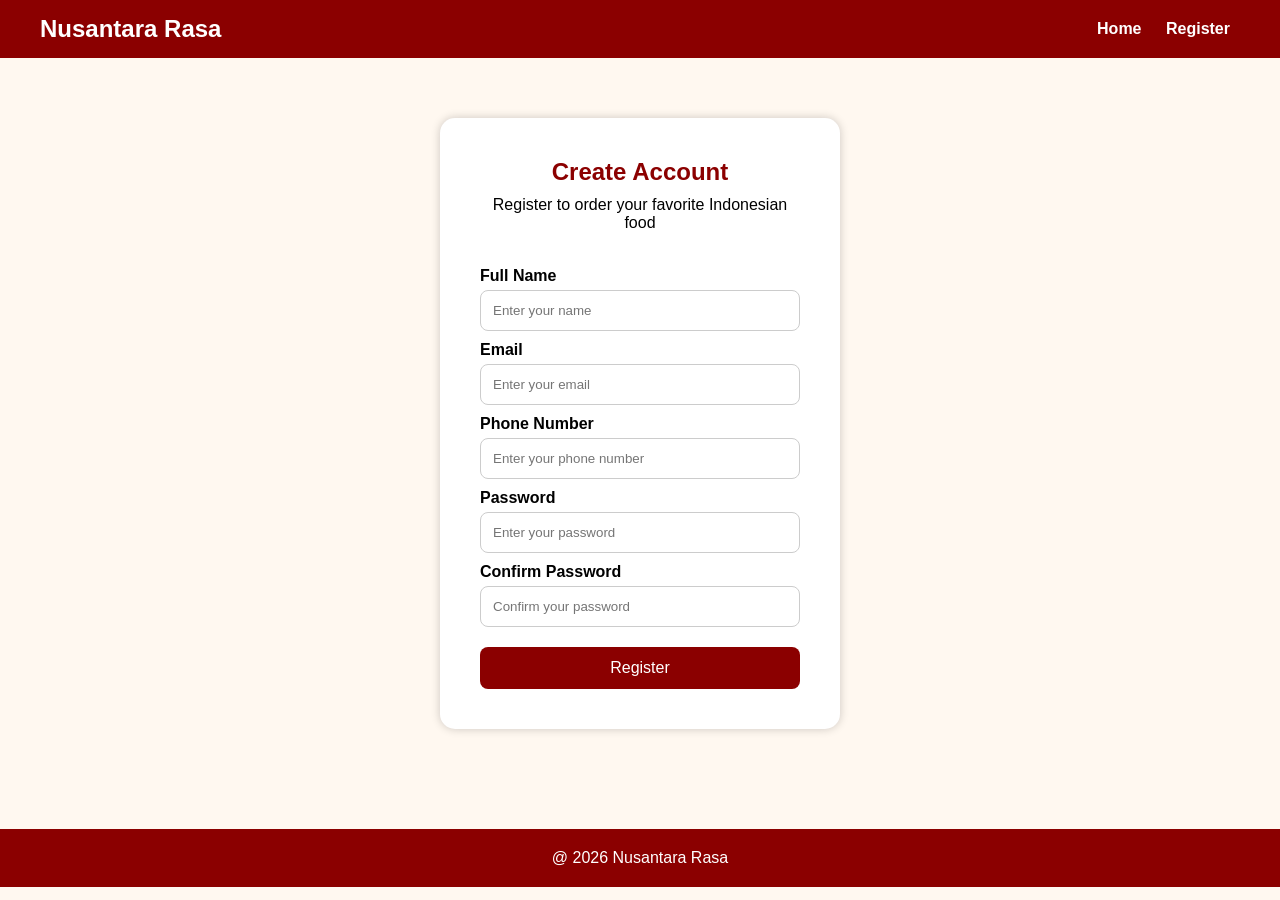
<file: register.html>
<html>
<head>
<title>Register</title>
<link rel="stylesheet" href="style.css">
</head>

<body>

<header class="navbar">
  <h2>Nusantara Rasa</h2>

  <nav>
    <a href="home.html">Home</a>
    <a href="register.html">Register</a>
  </nav>
</header>

<!-- REGISTER FORM -->
<section class="register-section">

  <div class="register-box">
    <h1>Create Account</h1>
    <p>Register to order your favorite Indonesian food</p>

    <form>

      <label>Full Name</label>
      <input type="text" placeholder="Enter your name">

      <label>Email</label>
      <input type="email" placeholder="Enter your email">

      <label>Phone Number</label>
      <input type="text" placeholder="Enter your phone number">

      <label>Password</label>
      <input type="password" placeholder="Enter your password">

      <label>Confirm Password</label>
      <input type="password" placeholder="Confirm your password">

      <button type="submit">Register</button>

    </form>
  </div>

</section>

<footer>
  @ 2026 Nusantara Rasa
</footer>

</body>
</html>
</file>
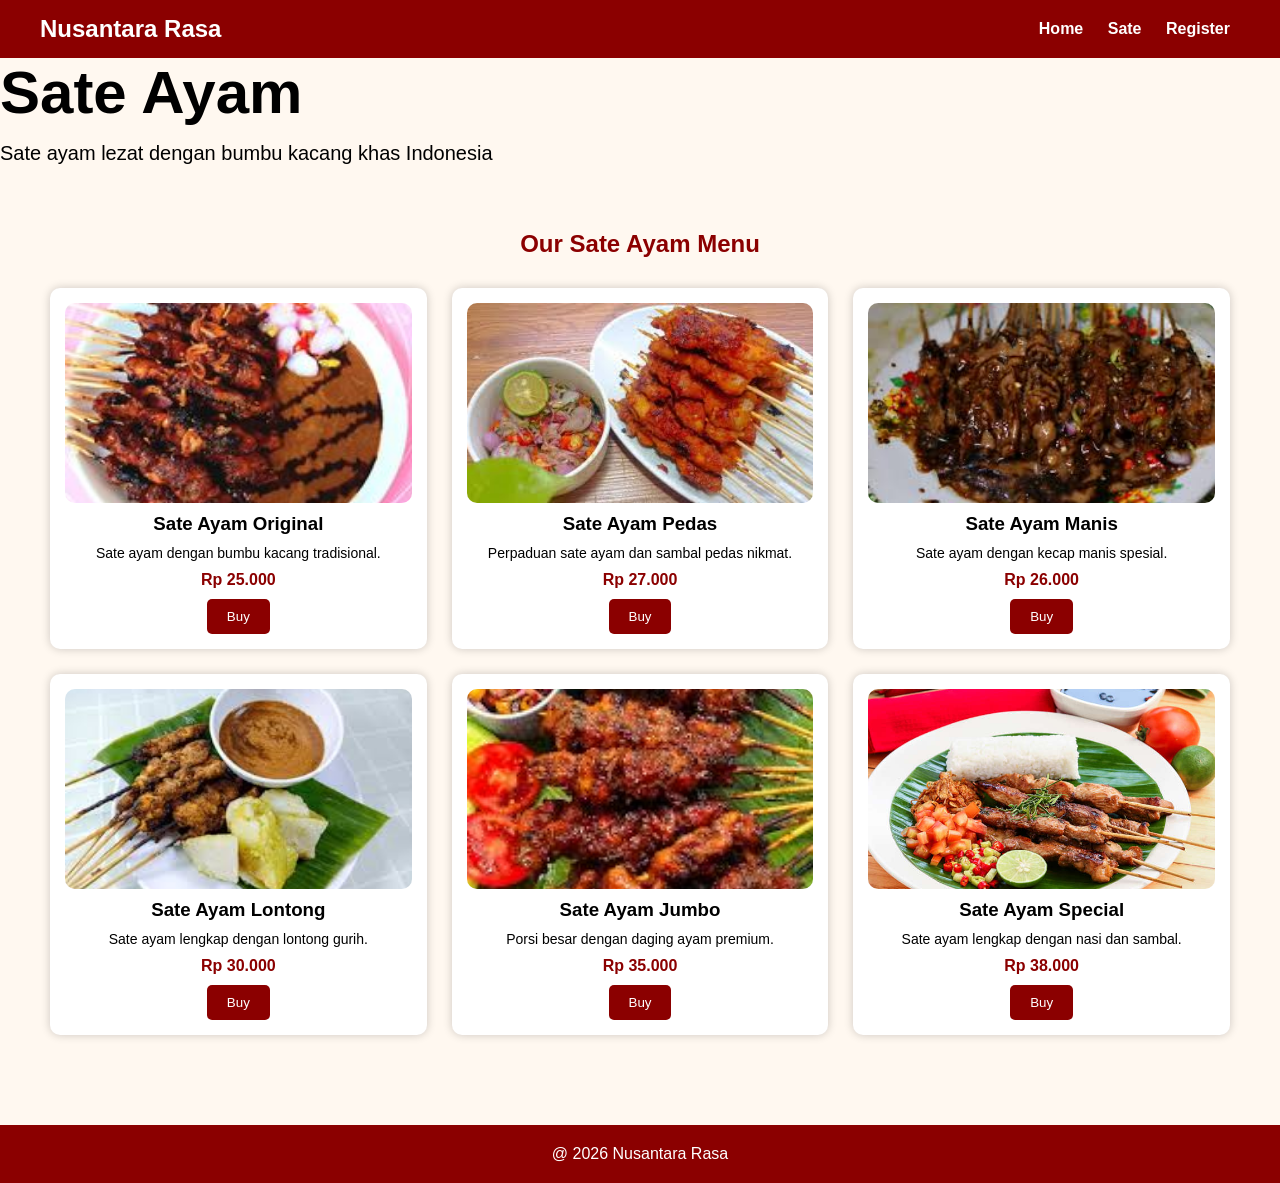
<file: sate_ayam.html>
<html>
<head>
<title>Sate Ayam</title>
<link rel="stylesheet" href="style.css">
</head>

<body>

<header class="navbar">
  <h2>Nusantara Rasa</h2>

  <nav>
    <a href="home.html">Home</a>

    <div class="dropdown">
      <a href="#">Sate </a>
      <div class="dropdown-content">
        <a href="sate_ayam.html">Sate Ayam</a>
        <a href="sate_kambing.html">Sate Kambing</a>
      </div>
    </div>

    <a href="register.html">Register</a>
  </nav>
</header>

<!-- HERO -->
<section class="hero2">
  <div class="hero-text">
    <h1>Sate Ayam</h1>
    <p>Sate ayam lezat dengan bumbu kacang khas Indonesia</p>
  </div>
</section>

<!-- MENU -->
<section class="menu">
  <h2>Our Sate Ayam Menu</h2>

  <div class="menu-container">

    <div class="card">
      <img src="satyamad.jpg">
      <h3>Sate Ayam Original</h3>
      <p>Sate ayam dengan bumbu kacang tradisional.</p>
      <h4>Rp 25.000</h4>
      <button>Buy</button>
    </div>

    <div class="card">
      <img src="satyampe.jpg">
      <h3>Sate Ayam Pedas</h3>
      <p>Perpaduan sate ayam dan sambal pedas nikmat.</p>
      <h4>Rp 27.000</h4>
      <button>Buy</button>
    </div>

    <div class="card">
      <img src="sayaman.jpg">
      <h3>Sate Ayam Manis</h3>
      <p>Sate ayam dengan kecap manis spesial.</p>
      <h4>Rp 26.000</h4>
      <button>Buy</button>
    </div>

    <div class="card">
      <img src="sayalon.jpg">
      <h3>Sate Ayam Lontong</h3>
      <p>Sate ayam lengkap dengan lontong gurih.</p>
      <h4>Rp 30.000</h4>
      <button>Buy</button>
    </div>

    <div class="card">
      <img src="sayajum.jpg">
      <h3>Sate Ayam Jumbo</h3>
      <p>Porsi besar dengan daging ayam premium.</p>
      <h4>Rp 35.000</h4>
      <button>Buy</button>
    </div>

    <div class="card">
      <img src="sayaspe.jpg">
      <h3>Sate Ayam Special</h3>
      <p>Sate ayam lengkap dengan nasi dan sambal.</p>
      <h4>Rp 38.000</h4>
      <button>Buy</button>
    </div>

  </div>
</section>

<footer>
  @ 2026 Nusantara Rasa
</footer>

</body>
<script>

let buttons = document.querySelectorAll("button");

buttons.forEach(function(btn){
  btn.addEventListener("click", function(){
    alert("Produk berhasil ditambahkan ke cart!");
  });
});

</script>
</html>
</file>
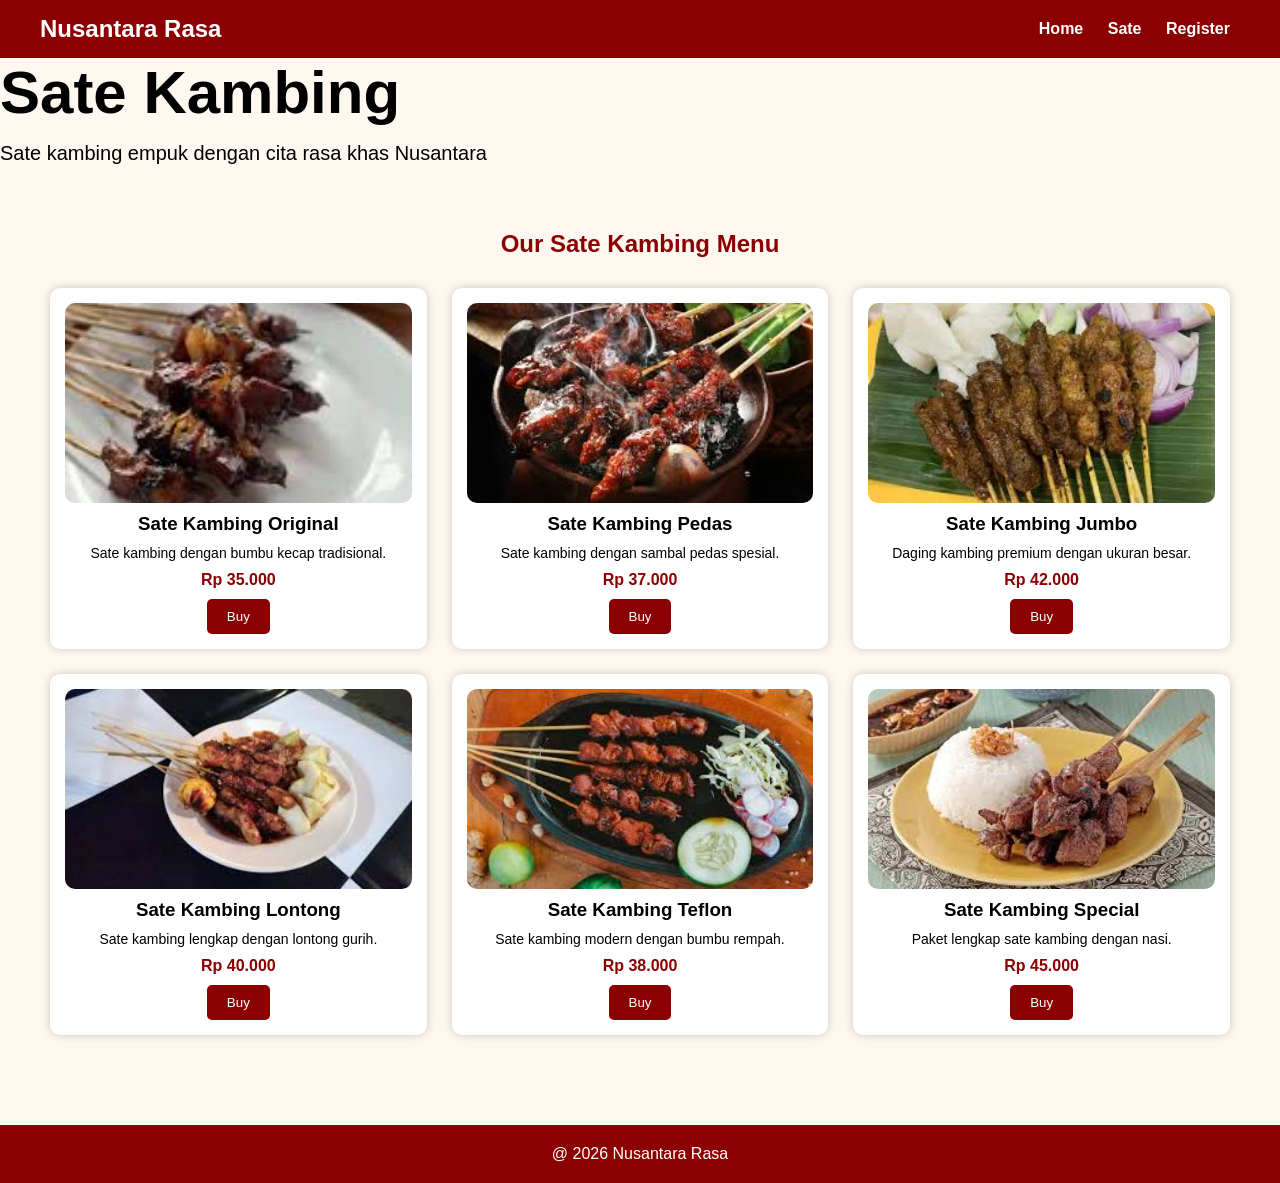
<file: sate_kambing.html>
<html>
<head>
<title>Sate Kambing</title>
<link rel="stylesheet" href="style.css">
</head>

<body>

<header class="navbar">
  <h2>Nusantara Rasa</h2>

  <nav>
    <a href="home.html">Home</a>

    <div class="dropdown">
      <a href="#">Sate </a>
      <div class="dropdown-content">
        <a href="sate_ayam.html">Sate Ayam</a>
        <a href="sate_kambing.html">Sate Kambing</a>
      </div>
    </div>

    <a href="register.html">Register</a>
  </nav>
</header>

<!-- HERO -->
<section class="hero2">
  <div class="hero-text">
    <h1>Sate Kambing</h1>
    <p>Sate kambing empuk dengan cita rasa khas Nusantara</p>
  </div>
</section>

<!-- MENU -->
<section class="menu">
  <h2>Our Sate Kambing Menu</h2>

  <div class="menu-container">

    <div class="card">
      <img src="sakior.jpg">
      <h3>Sate Kambing Original</h3>
      <p>Sate kambing dengan bumbu kecap tradisional.</p>
      <h4>Rp 35.000</h4>
      <button>Buy</button>
    </div>

    <div class="card">
      <img src="sakipe.jpg">
      <h3>Sate Kambing Pedas</h3>
      <p>Sate kambing dengan sambal pedas spesial.</p>
      <h4>Rp 37.000</h4>
      <button>Buy</button>
    </div>

    <div class="card">
      <img src="sakijum.jpg">
      <h3>Sate Kambing Jumbo</h3>
      <p>Daging kambing premium dengan ukuran besar.</p>
      <h4>Rp 42.000</h4>
      <button>Buy</button>
    </div>

    <div class="card">
      <img src="sakilo.jpg">
      <h3>Sate Kambing Lontong</h3>
      <p>Sate kambing lengkap dengan lontong gurih.</p>
      <h4>Rp 40.000</h4>
      <button>Buy</button>
    </div>

    <div class="card">
      <img src="sakitef.jpg">
      <h3>Sate Kambing Teflon</h3>
      <p>Sate kambing modern dengan bumbu rempah.</p>
      <h4>Rp 38.000</h4>
      <button>Buy</button>
    </div>

    <div class="card">
      <img src="sakispe.jpg">
      <h3>Sate Kambing Special</h3>
      <p>Paket lengkap sate kambing dengan nasi.</p>
      <h4>Rp 45.000</h4>
      <button>Buy</button>
    </div>

  </div>
</section>

<footer>
  @ 2026 Nusantara Rasa
</footer>

</body>
<script>

let buttons = document.querySelectorAll("button");

buttons.forEach(function(btn){
  btn.addEventListener("click", function(){
    alert("Produk berhasil ditambahkan ke cart!");
  });
});

</script>
</html>
</file>
<file: style.css>
*{
  margin:0;
  padding:0;
  box-sizing:border-box;
  font-family:Arial;
}

body{
  background:#fff8f0;
}

.hero{
  background:url('banner.png');
  background-size:cover;
  background-position:center;
}

/* NAVBAR */
.navbar{
  background:#8b0000;
  padding:15px 40px;
  display:flex;
  justify-content:space-between;
  align-items:center;
}

.navbar h2{
  color:white;
}

nav a{
  color:white;
  text-decoration:none;
  margin:0 10px;
  font-weight:bold;
}

.dropdown{
  position:relative;
  display:inline-block;
}

.dropdown-content{
  display:none;
  position:absolute;
  background:white;
  min-width:160px;
}

.dropdown-content a{
  color:black;
  padding:12px;
  display:block;
}

.dropdown:hover .dropdown-content{
  display:block;
}

/* HERO */
.hero{
  height:500px;
  background:url('banner.png');
  background-size:cover;
  background-position:center;
  display:flex;
  justify-content:center;
  align-items:center;
  text-align:center;
  color:white;
}

.hero-text h1{
  font-size:60px;
}

.hero-text p{
  margin:15px 0;
  font-size:20px;
}

.btn{
  background:gold;
  padding:12px 25px;
  color:black;
  text-decoration:none;
  border-radius:8px;
  font-weight:bold;
}

/* ABOUT */
.about{
  padding:60px;
  text-align:center;
}

.about h2{
  margin-bottom:20px;
  color:#8b0000;
}

/* FEATURE */
.feature{
  display:flex;
  justify-content:center;
  gap:20px;
  padding:30px;
}

.feature-box{
  background:#8b0000;
  color:white;
  padding:20px;
  border-radius:10px;
  width:220px;
  text-align:center;
}

/* MENU */
.menu{
  padding:50px;
  text-align:center;
}

.menu h2{
  margin-bottom:30px;
  color:#8b0000;
}

.menu-container{
  display:grid;
  grid-template-columns:repeat(3,1fr);
  gap:25px;
}

.card{
  background:white;
  padding:15px;
  border-radius:10px;
  box-shadow:0 0 10px rgba(0,0,0,0.2);
}

.card img{
  width:100%;
  height:200px;
  object-fit:cover;
  border-radius:10px;
}

.card h3{
  margin:10px 0;
}

.card p{
  font-size:14px;
  margin-bottom:10px;
}

.card h4{
  color:#8b0000;
  margin-bottom:10px;
}

.card button{
  background:#8b0000;
  color:white;
  border:none;
  padding:10px 20px;
  border-radius:5px;
  cursor:pointer;
}

/* FOOTER */
footer{
  background:#8b0000;
  color:white;
  text-align:center;
  padding:20px;
  margin-top:40px;
}
.register-section{
  display:flex;
  justify-content:center;
  align-items:center;
  padding:60px;
}

.register-box{
  background:white;
  width:400px;
  padding:40px;
  border-radius:15px;
  box-shadow:0 0 10px rgba(0,0,0,0.2);
}

.register-box h1{
  text-align:center;
  margin-bottom:10px;
  color:#8b0000;
}

.register-box p{
  text-align:center;
  margin-bottom:25px;
}

.register-box form{
  display:flex;
  flex-direction:column;
}

.register-box label{
  margin-top:10px;
  margin-bottom:5px;
  font-weight:bold;
}

.register-box input{
  padding:12px;
  border:1px solid #ccc;
  border-radius:8px;
}

.register-box button{
  margin-top:20px;
  padding:12px;
  background:#8b0000;
  color:white;
  border:none;
  border-radius:8px;
  cursor:pointer;
  font-size:16px;
}
</file>
